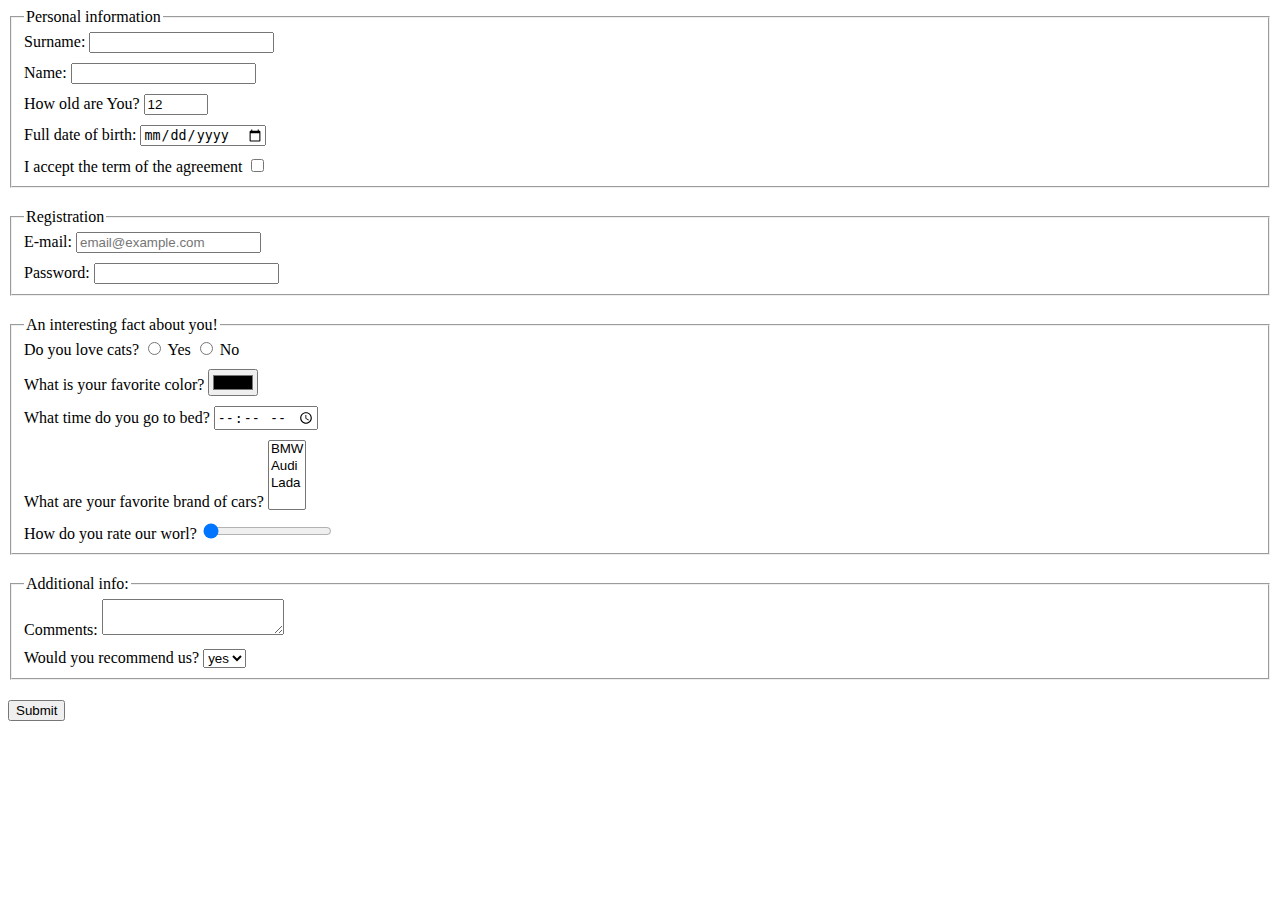
<file: index.html>
<!doctype html><html lang="en"><head><meta charset="UTF-8"><meta name="viewport" content="width=device-width, user-scalable=no, initial-scale=1.0, maximum-scale=1.0, minimum-scale=1.0"><meta http-equiv="X-UA-Compatible" content="ie=edge"><title>HTML Form</title><link rel="stylesheet" href="style.3600bb7a.css"></head><body> <form action="https://mate-academy-form-lesson.herokuapp.com/create-application" method="POST" onsubmit="onSubmit()"> <fieldset> <legend> Personal information </legend> <div class="form-field"> <label for="surname">Surname:</label> <input id="surname" type="text" name="surname" autocomplete="off"> </div> <div class="form-field"> <label for="name">Name:</label> <input id="name" type="text" name="name" autocomplete="off"> </div> <div class="form-field"> <label for="age">How old are You?</label> <input id="age" type="number" name="age" value="12" min="7" max="100"> </div> <div class="form-field"> <label for="birth">Full date of birth:</label> <input id="birth" type="date" name="date of birth"> </div> <div class="form-field"> <label for="terms">I accept the term of the agreement</label> <input id="terms" type="checkbox" name="terms"> </div> </fieldset> <fieldset> <legend>Registration</legend> <div class="form-field"> <label for="email">E-mail:</label> <input id="email" type="email" name="email" placeholder="email@example.com"> </div> <div class="form-field"> <label for="password">Password:</label> <input type="password" name="password" id="password" minlength="3" maxlength="15"> </div> </fieldset> <fieldset> <legend>An interesting fact about you!</legend> <div class="form-field"> Do you love cats? <label for="yes"> <input type="radio" name="yes" id="yes"> Yes </label> <label for="no"> <input type="radio" name="yes" id="no"> No </label> </div> <div class="form-field"> <label for="color"> What is your favorite color? <input type="color" name="color" id="color"> </label> </div> <div class="form-field"> <label for="bed-time"> What time do you go to bed? <input type="time" id="bed-time" name="bed-time"> </label> </div> <div class="form-field"> <label for="car"> What are your favorite brand of cars? <select id="car" required multiple> <option value="BMW">BMW</option> <option value="Audi">Audi</option> <option value="Lada">Lada</option> <option value=""></option> </select> </label> </div> <div class="form-field"> <label for="rate"> How do you rate our worl? <input type="range" id="rate" value="0"> </label> </div> </fieldset> <fieldset> <legend>Additional info:</legend> <div class="form-field"> <label for="comments"> Comments: <textarea name="" id="comments" required>
            </textarea> </label> </div> <div class="form-field"> <label for="final-question"> Would you recommend us? <select id="final-question"> <option value="yes" selected>yes</option> <option value="no">no</option> </select> </label> </div> </fieldset> <button type="submit">Submit</button> </form> <script type="text/javascript" src="main.e97352c4.js"></script> </body></html>
</file>
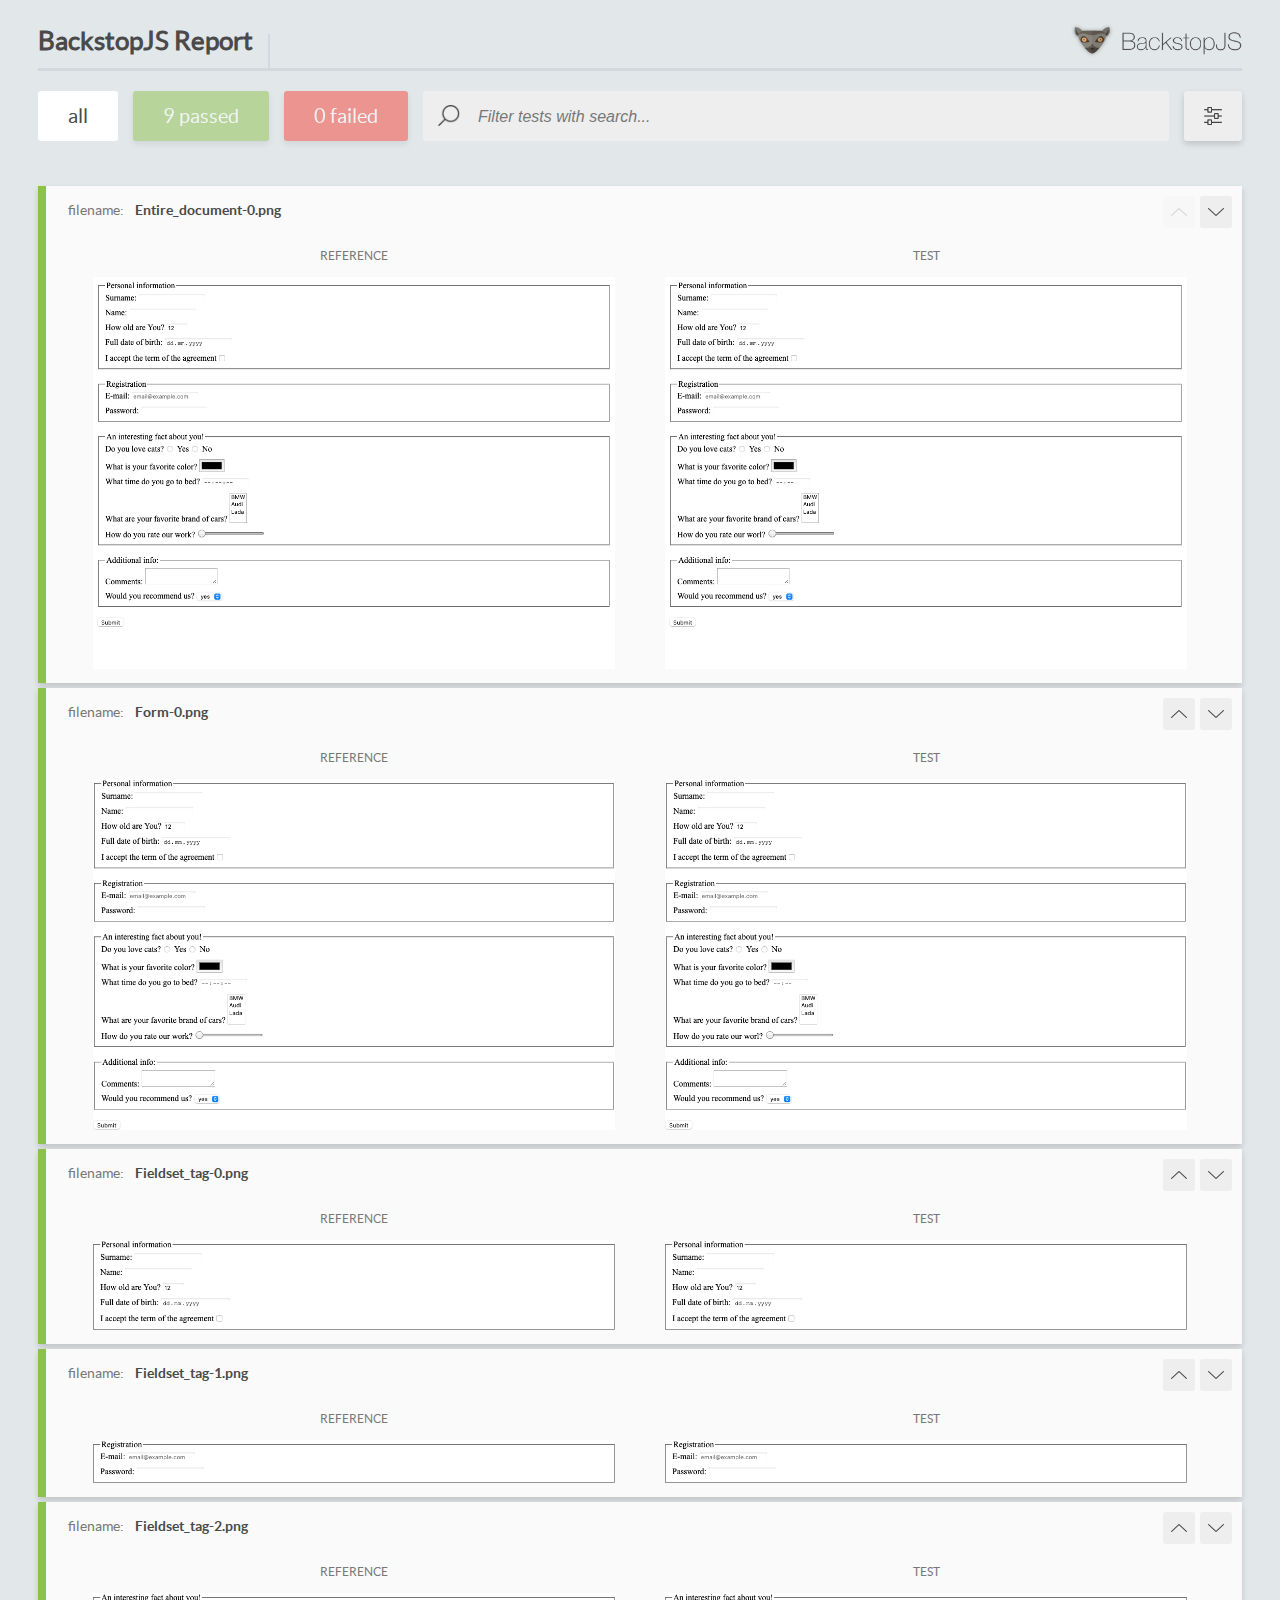
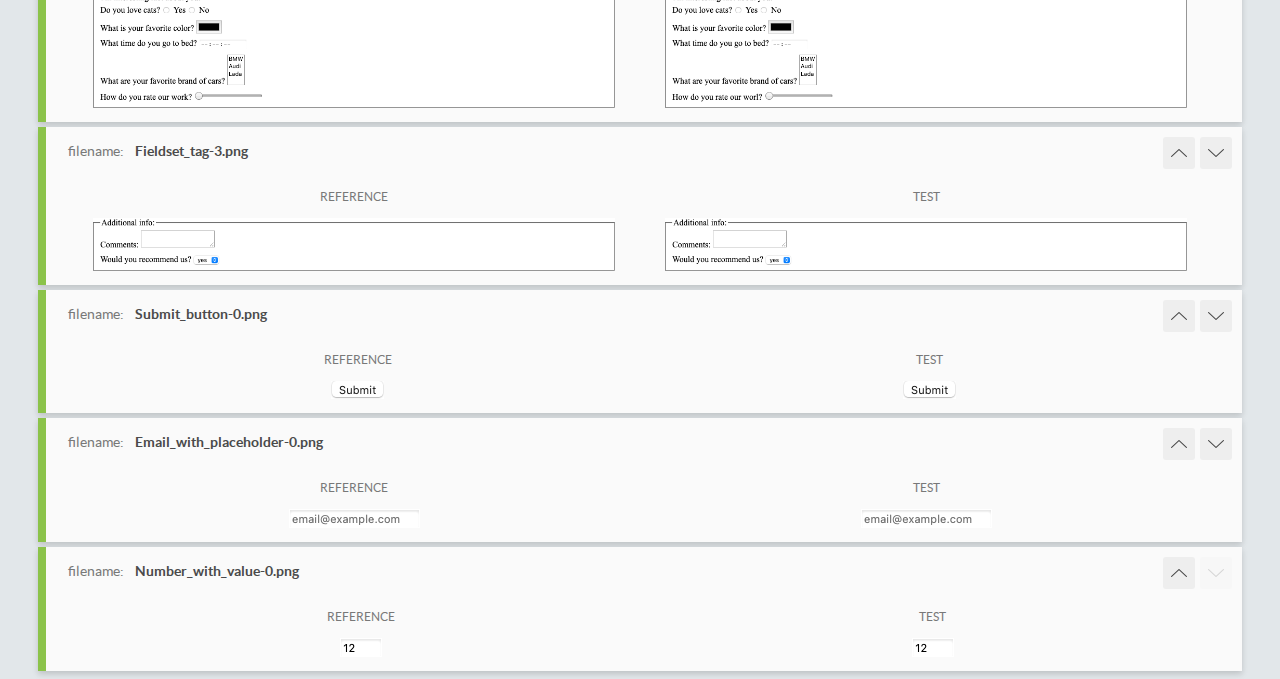
<file: report/html_report/index.html>
<!DOCTYPE html>
<html>
  <head>
    <meta charset="utf-8">
    <title>BackstopJS Report</title>

    <style>
      @font-face {
          font-family: 'latoregular';
          src: url('./assets/fonts/lato-regular-webfont.woff2') format('woff2'),
              url('./assets/fonts/lato-regular-webfont.woff') format('woff');
          font-weight: 400;
          font-style: normal;
      }
      @font-face {
          font-family: 'latobold';
          src: url('./assets/fonts/lato-bold-webfont.woff2') format('woff2'),
              url('./assets/fonts/lato-bold-webfont.woff') format('woff');
          font-weight: 700;
          font-style: normal;
      }

      .ReactModal__Body--open {
          overflow: hidden;
      }
      .ReactModal__Body--open .header {
        display: none;
      }

    </style>
  </head>
  <body style="background-color: #E2E7EA">
    <div id="root">

    </div>
    <script type="text/javascript">
      function report (report) { // eslint-disable-line no-unused-vars
        window.tests = report;
      }
    </script>
    <script type="text/javascript" src="config.js"></script>
    <script type="text/javascript" src="index_bundle.js"></script>
  </body>
</html>
</file>
<file: style.3600bb7a.css>
fieldset .form-field{margin-bottom:10px}fieldset>.form-field:last-child{margin-bottom:0}fieldset{margin-bottom:20px}
/*# sourceMappingURL=style.3600bb7a.css.map */
</file>
